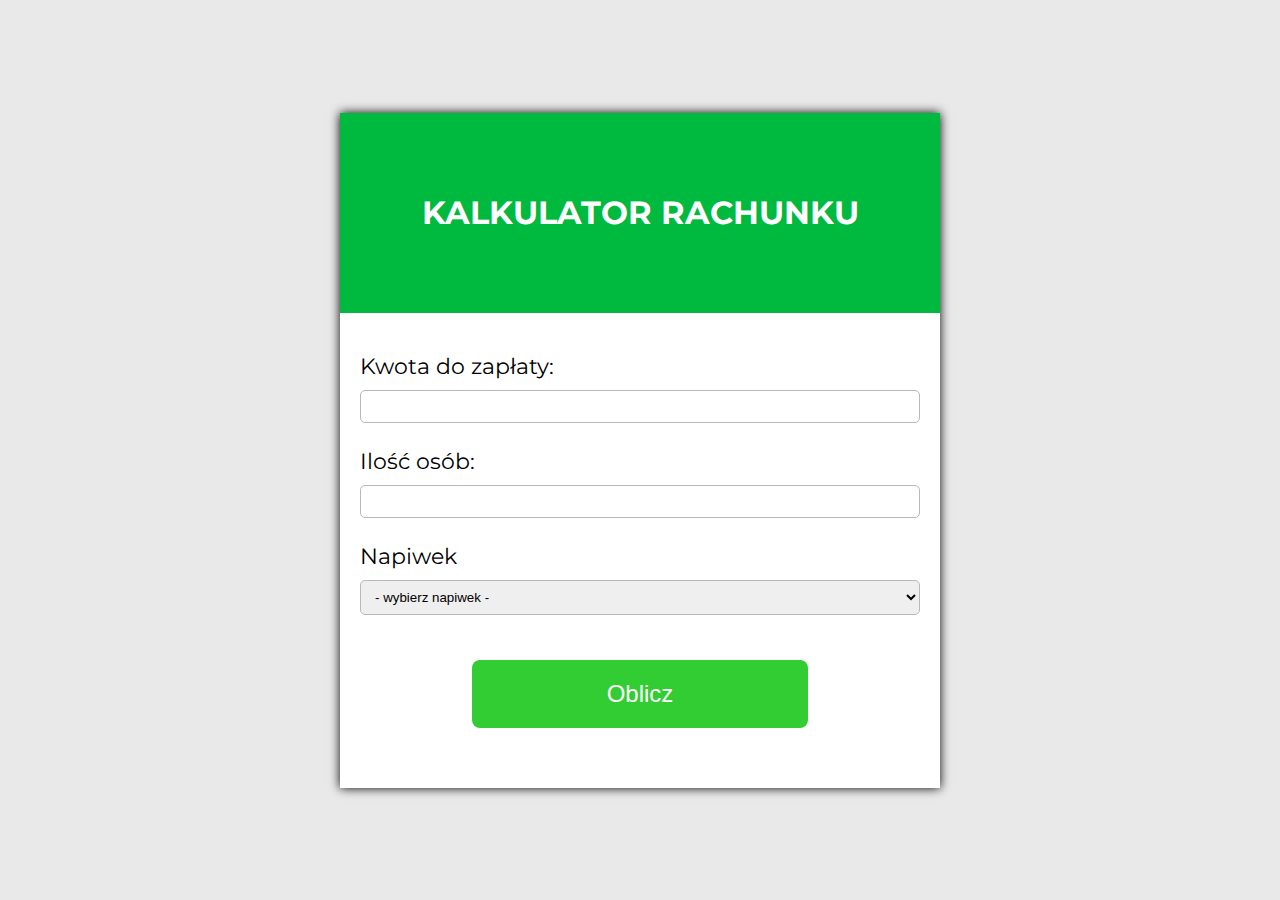
<file: kalkulator rachunków/index.html>
<!DOCTYPE html>
<html lang="pl">

<head>
    <meta charset="UTF-8">
    <meta name="viewport" content="width=device-width, initial-scale=1.0">
    <title>Kalkulator rachunku</title>

    <link href="https://fonts.googleapis.com/css?family=Dancing+Script|Montserrat:400,700&display=swap&subset=latin-ext"
        rel="stylesheet">
    <link rel="stylesheet" href="style.css">
</head>

<body>

    <div class="wrapper">
        <div class="top">
            <h1>Kalkulator rachunku</h1>
        </div>
        <div class="bottom">
            <label for="price">Kwota do zapłaty:</label>
            <input type="number" id="price">

            <label for="people">Ilość osób:</label>
            <input type="number" id="people">

            <label for="tip">Napiwek</label>
            <select id="tip">
                <option value="0" disabled selected>- wybierz napiwek -</option>
                <option value="0.05">5%</option>
                <option value="0.1">10%</option>
                <option value="0.15">15%</option>
                <option value="0.2">20%</option>
            </select>

            <button class="count">Oblicz</button>
            <p class="error"></p>
            <p class="cost-info">Powinniście się złożyć po <span class="cost"></span> zł!</p>
        </div>
    </div>

    <script src="script.js"></script>
</body>

</html>
</file>
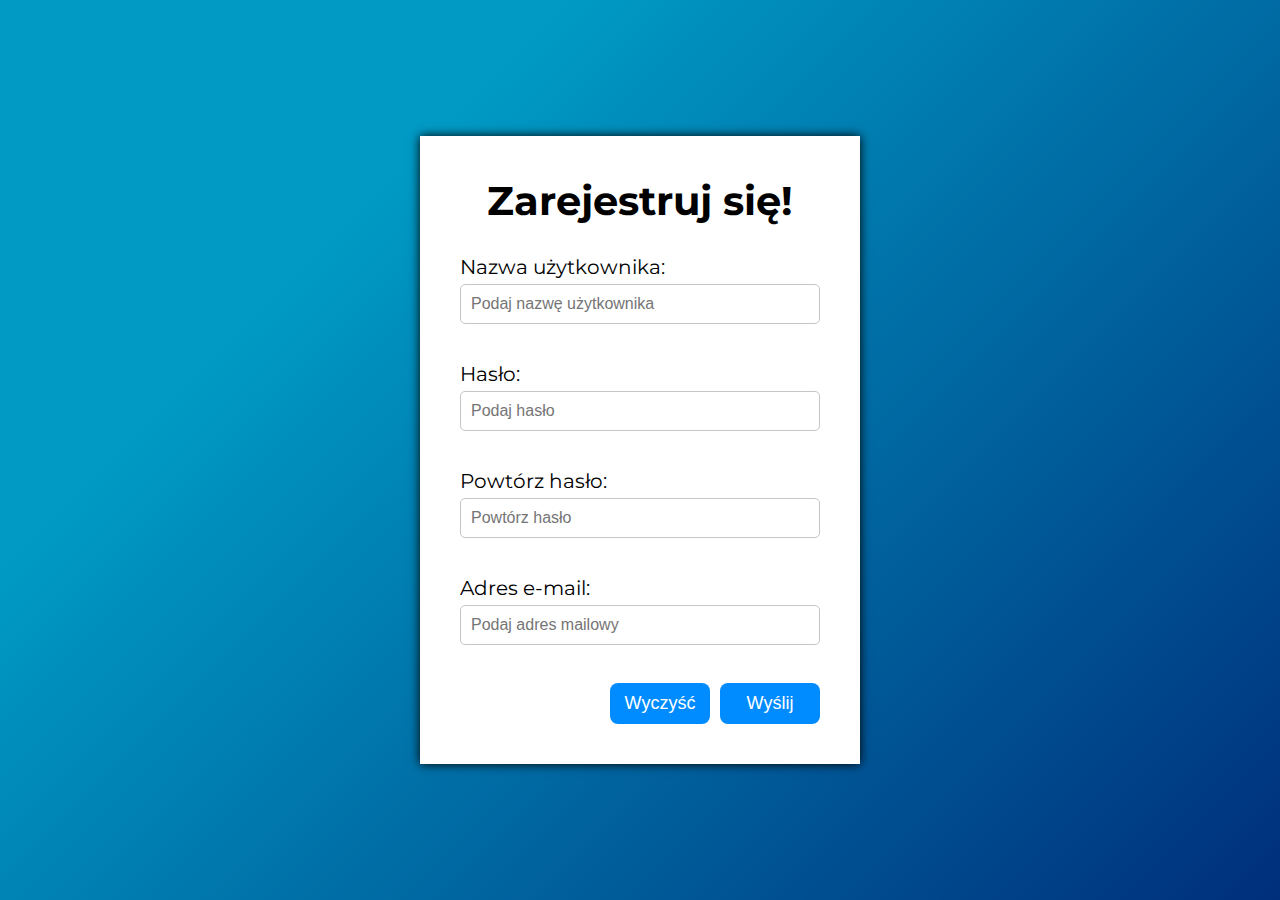
<file: walidator formularza/index.html>
<!DOCTYPE html>
<html lang="pl">

<head>
    <meta charset="UTF-8">
    <meta name="viewport" content="width=device-width, initial-scale=1.0">
    <title>Walidator formularza</title>

    <link href="https://fonts.googleapis.com/css?family=Dancing+Script|Montserrat:400,700&display=swap&subset=latin-ext"
        rel="stylesheet">
    <link rel="stylesheet" href="style.css">
</head>

<body>

    <div class="wrapper">
        <form>
            <h1>Zarejestruj się!</h1>
            <div class="form-box">
                <label for="username">Nazwa użytkownika:</label>
                <input type="text" id="username" placeholder="Podaj nazwę użytkownika">
                <p class="error-text">error</p>
            </div>
            <div class="form-box">
                <label for="password">Hasło:</label>
                <input type="password" id="password" placeholder="Podaj hasło">
                <p class="error-text">error</p>
            </div>
            <div class="form-box">
                <label for="password2">Powtórz hasło:</label>
                <input type="password" id="password2" placeholder="Powtórz hasło">
                <p class="error-text">error</p>
            </div>
            <div class="form-box">
                <label for="email">Adres e-mail:</label>
                <input type="email" id="email" placeholder="Podaj adres mailowy">
                <p class="error-text">error</p>
            </div>
            <div class="control-buttons">
                <button class="clear">Wyczyść</button>
                <button class="send">Wyślij</button>
            </div>
            <div class="popup">
                <p>Formularz został poprawnie wysłany!</p>
                <button class="close">Zamknij</button>
            </div>
        </form>
    </div>


    <script src="script.js"></script>
</body>

</html>
</file>
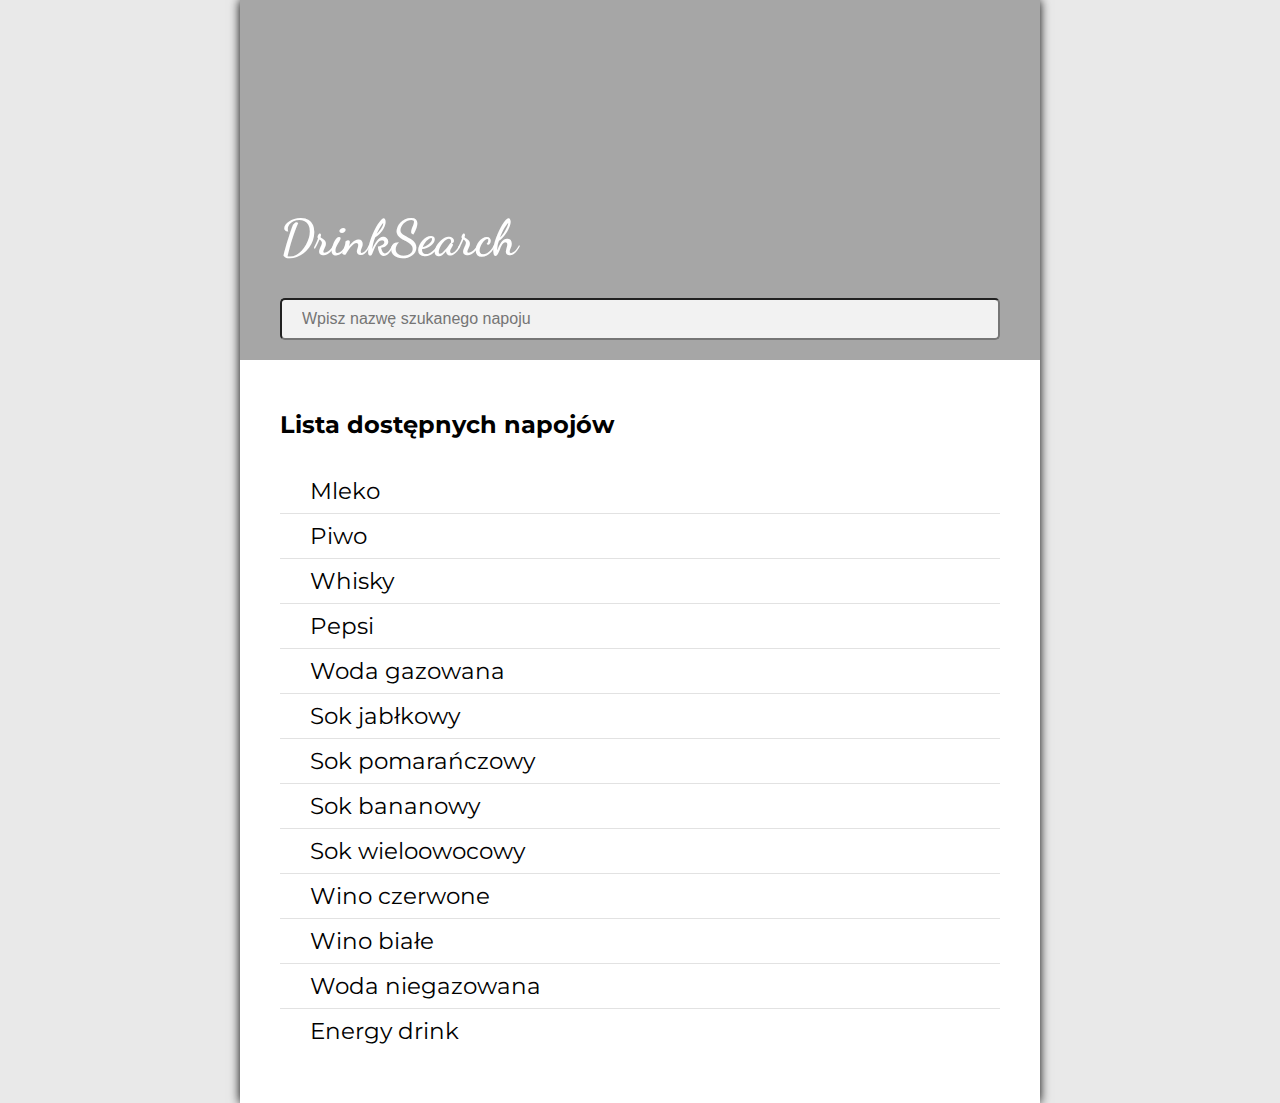
<file: wyszukiwarka/index.html>
<!DOCTYPE html>
<html lang="pl">

<head>
    <meta charset="UTF-8">
    <meta http-equiv="X-UA-Compatible" content="IE=edge">
    <meta name="viewport" content="width=device-width, initial-scale=1.0">
    <title>Wyszukiwarka napojów</title>

    <link rel="preconnect" href="https://fonts.googleapis.com">
    <link rel="preconnect" href="https://fonts.gstatic.com" crossorigin>
    <link
        href="https://fonts.googleapis.com/css2?family=Dancing+Script:wght@400;700&family=Montserrat:wght@400;700&display=swap"
        rel="stylesheet">
    <link rel="stylesheet" href="style.css">
</head>

<body>

    <div class="wrapper">
        <div class="header">
            <div class="shadow"></div>
            <h1>DrinkSearch</h1>
            <input type="text" class="search" placeholder="Wpisz nazwę szukanego napoju">
        </div>

        <div class="drink-list">
            <h2>Lista dostępnych napojów</h2>
            <ul>
                <li>Mleko</li>
                <li>Piwo</li>
                <li>Whisky</li>
                <li>Pepsi</li>
                <li>Woda gazowana</li>
                <li>Sok jabłkowy</li>
                <li>Sok pomarańczowy</li>
                <li>Sok bananowy</li>
                <li>Sok wieloowocowy</li>
                <li>Wino czerwone</li>
                <li>Wino białe</li>
                <li>Woda niegazowana</li>
                <li>Energy drink</li>
            </ul>
        </div>
    </div>


    <script src="script.js"></script>
</body>

</html>
</file>
<file: kalkulator rachunków/style.css>
* {
	box-sizing: border-box;
	margin: 0;
	padding: 0;
}

body {
	display: flex;
	justify-content: center;
	align-items: center;
	min-height: 100vh;
	font-family: 'Montserrat', sans-serif;
	background-color: rgb(233, 233, 233);
}

.wrapper {
	width: 600px;
	background-color: #fff;
	box-shadow: 0 0 10px #000;
}

.top {
	display: flex;
	justify-content: center;
	align-items: center;
	flex-direction: column;
	height: 200px;
	color: #fff;
	background-color: #00ba40;
	text-transform: uppercase;
}

.top p {
	margin-top: 10px;
}

.bottom {
	padding: 40px 20px;
}

label {
	display: block;
	margin-bottom: 10px;
	font-size: 22px;
}

input,
select {
	margin-bottom: 25px;
	padding: 8px 10px;
	width: 100%;
	border-radius: 5px;
	border: 1px solid rgb(185, 185, 185);
}

.count {
	display: block;
	margin: 20px auto;
	padding: 20px 10px;
	width: 60%;
	font-size: 24px;
	border-radius: 8px;
	color: #fff;
	background-color: limegreen;
	border: none;
	cursor: pointer;
	transition: background-color 0.3s;
}

.count:hover {
	background-color: limegreen;
}

.cost-info {
	display: none;
	margin-top: 30px;
	font-size: 20px;
}

.cost {
	font-weight: bold;
}

.error {
	font-size: 18px;
	color: rgb(199, 63, 29);
	text-align: center;
}
</file>
<file: walidator formularza/style.css>
* {
	box-sizing: border-box;
	margin: 0;
	padding: 0;
}

body {
	display: flex;
	justify-content: center;
	align-items: center;
	min-height: 100vh;
	font-family: 'Montserrat', sans-serif;
	background-image: linear-gradient(315deg, #002f7a 0%, #009ac5 74%);
}

.wrapper {
	width: 440px;
	background-color: #fff;
	box-shadow: 0 0 10px #000;
}

form {
	padding: 40px;
	font-size: 20px;
}

h1 {
	text-align: center;
	margin-bottom: 30px;
}

.form-box {
	margin-bottom: 15px;
}

.form-box label {
	display: inline-block;
	margin-bottom: 5px;
}

.form-box input {
	width: 100%;
	padding: 10px;
	font-size: 16px;
	border: 1px solid rgb(197, 197, 197);
	border-radius: 5px;
}

.form-box.error input {
	border: 1px solid rgb(0, 137, 250);
	background-color: rgba(0, 137, 250, 0.1);
}

.form-box .error-text {
	visibility: hidden;
	margin: 5px 0 0 10px;
	font-size: 14px;
	color: rgb(0, 137, 250);
}

.form-box.error .error-text {
	visibility: visible;
}

.control-buttons {
	display: flex;
	justify-content: flex-end;
}

.send,
.clear,
.close {
	display: block;
	padding: 10px 0;
	margin-left: 10px;
	width: 100px;
	font-size: 18px;
	background-color: rgb(0, 140, 255);
	color: #fff;
	border: none;
	border-radius: 8px;
	cursor: pointer;
	transition: background-color 0.3s;
}

.send:hover,
.clear:hover,
.close:hover {
	background-color: rgb(0, 107, 194);
}

.popup {
	display: flex;
	justify-content: center;
	align-items: center;
	flex-direction: column;
	position: absolute;
	top: -300px;
	left: 50%;
	transform: translate(-50%, -50%);
	width: 600px;
	height: 200px;
	background-color: rgb(255, 255, 255);
	border-radius: 8px;
	border: 2px solid black;
	transition: top 0.5s;
}

.popup p {
	font-size: 28px;
}

.popup button {
	margin-top: 20px;
}

.show-popup {
	top: 150px;
}
</file>
<file: wyszukiwarka/style.css>
* {
	box-sizing: border-box;
	margin: 0;
	padding: 0;
}
body {
	display: flex;
	justify-content: center;
	align-items: center;
	min-height: 100vh;
	font-family: 'Montserrat', sans-serif;
	background-color: rgb(233, 233, 233);
}

.wrapper {
	width: 800px;
	background-color: #fff;
	box-shadow: 0 0 10px #000;
}

.header {
	display: flex;
	justify-content: flex-end;
	align-items: flex-start;
	flex-direction: column;
	position: relative;
	height: 360px;
	padding: 20px 40px;
	font-family: 'Dancing Script', cursive;
	background-image: url(https://cdn.pixabay.com/photo/2016/11/29/15/05/drink-1870139_960_720.jpg);
	background-size: cover;
	background-position: center;
	z-index: 0;
}

.shadow {
	position: absolute;
	top: 0;
	left: 0;
	width: 100%;
	height: 100%;
	background-color: rgba(0, 0, 0, 0.35);
	z-index: -1;
}

h1 {
	margin-bottom: 30px;
	color: #fff;
	font-size: 50px;
}

.search {
	padding: 10px 20px;
	width: 100%;
	font-size: 16px;
	border-radius: 5px;
	background-color: rgba(255, 255, 255, 0.85);
}

.drink-list {
	padding: 20px 40px;
}

h2 {
	padding: 30px 0;
}

ul {
	padding-bottom: 30px;
	font-size: 23px;
	list-style: none;
}

li {
	padding: 8px 30px;
	border-bottom: 1px solid rgb(226, 226, 226);
}

li:last-child {
	padding: 8px 30px;
	border-bottom: 0;
}
</file>
